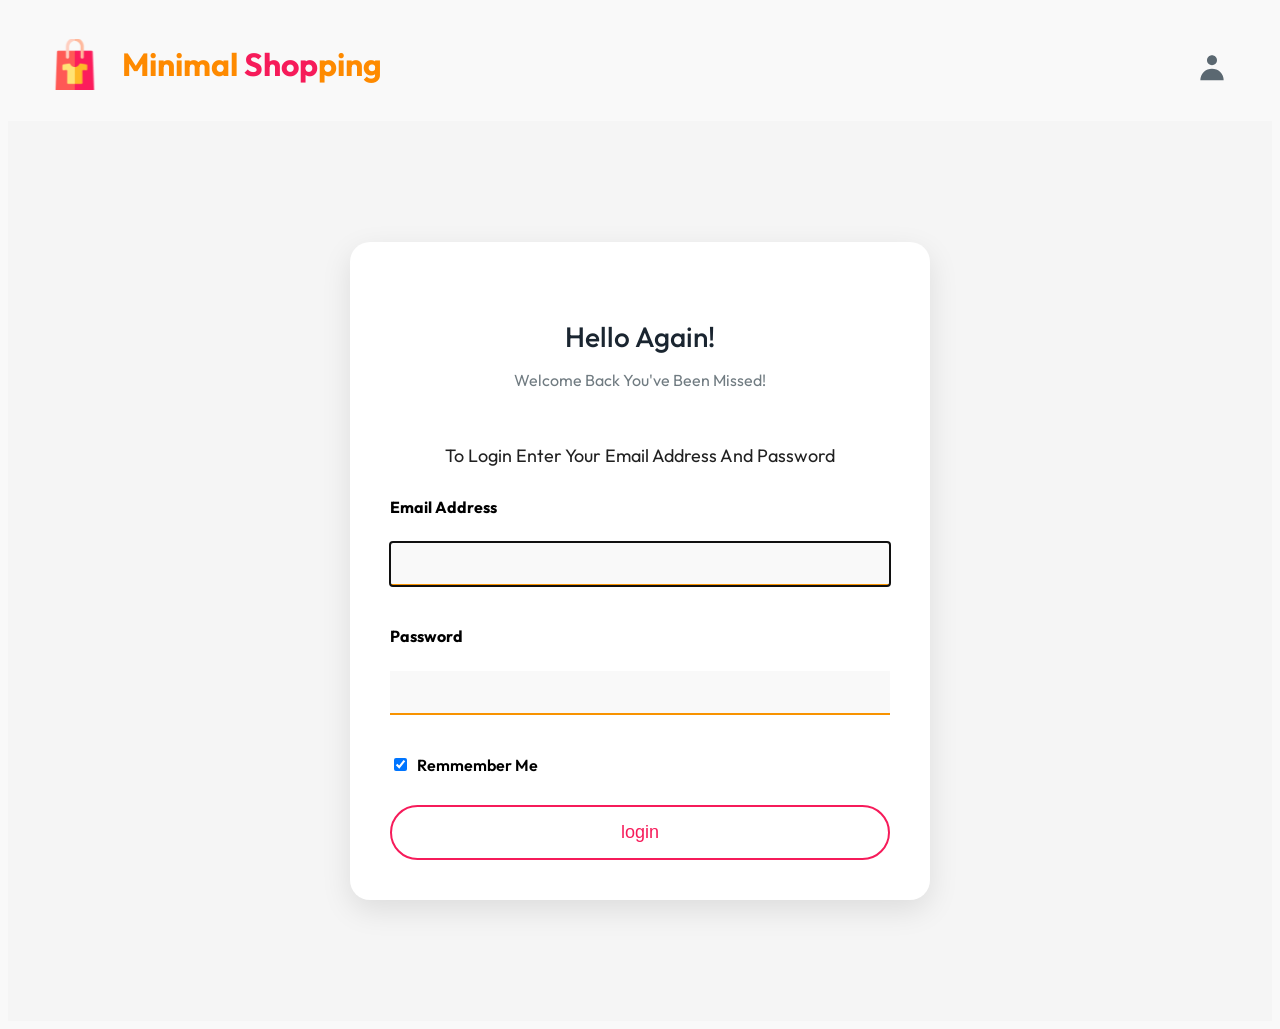
<file: index.html>
<!doctype html >
<html lang="en">
    <head>
        <meta charset="UTF-8">
        <!-- <meta http-equiv="X-UA-Compatible" content="IE=edge">
        <meta name="viewport" content="width=device-width, initial-scale=1.0"> -->
        <title>Document</title>
        <link rel="stylesheet" href="style.css">
        <link rel="preconnect" href="https://fonts.googleapis.com">
        <link rel="preconnect" href="https://fonts.gstatic.com" crossorigin>
        <link href="https://fonts.googleapis.com/css2?family=Outfit&display=swap" rel="stylesheet">
        
    </head>

    <body>
        <header class="header">
            <div class="left">
                <img src="images/logo.svg" width="54">
                <h1>minimal <span>shop</span>ping</h1>
            </div>

            <img src="images/Icon button.svg">
        </header>

        <div class="main">
            
            <div class="beta">
                <div class="alt">
                    <h4>Hello Again!</h4>
                    <p>Welcome Back You've Been Missed!</p>
                </div>
                <p class="pall">To login enter Your email address and password</p>
                <form action="" method="post">
                    <div class="E">
                        <label>Email address</label>
                        <br>
                        <input id="mail" type="text" name="mail" required autofocus >
                    </div>
                    <br>
                    <div class="pass">
                        <label>password</label>
                        <br>
                        <input id="pass" type="password" name="pass"
                        minlength="10" 
                        maxlength="15" 
                        required >
                    </div>
                    <br>
                    <div class="focas">
                        <input id="num" type="checkbox" name="num" checked>
                        <label>remmember me</label>
                    </div>
                    <div class="end">
                        <button>login</button>
                    </div>
                </form>
                
            </div>
                
            
        </div>
    </body>
</html>
</file>
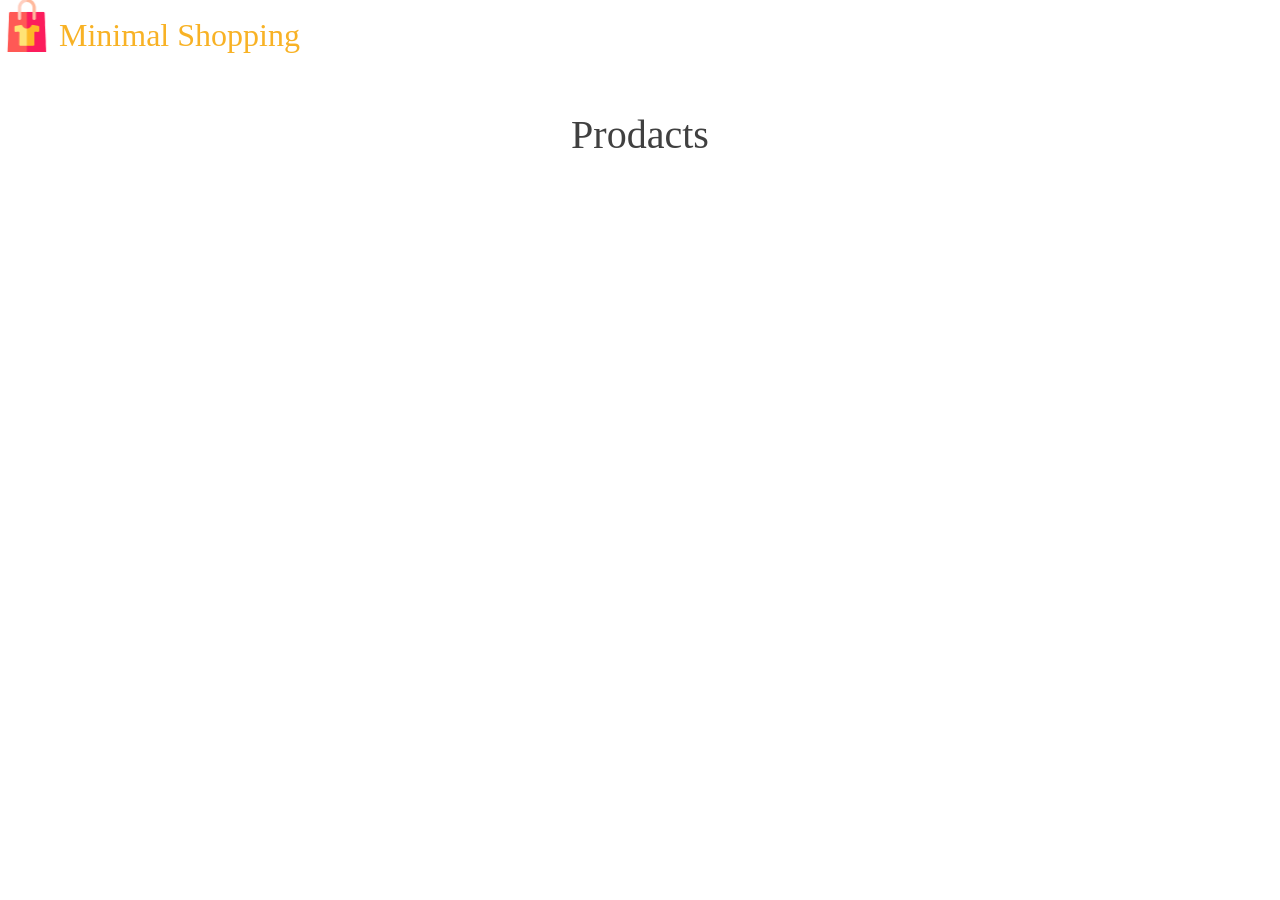
<file: allproducts/allproducts.html>
<!DOCTYPE html>
<html lang="en">
    <head>
                <meta charset="utf-8">
                <meta name="viewport" content="width=device-width, initial-scale=1.0">
                <link rel="stylesheet" href="allproducts.css">
               <title>portfolio</title>
    </head>
    <body>
        <section class="intro">
            <div class="logo">
                <img src="logo.png" alt="" width="54px" height="52px">
                <div class="prand-name"><p>Minimal Shopping</p></div>
            </div>
   

        </section>
        <section>
            <div class="prodacts-add">
                <p>Prodacts</p>
            </div>
        <div id="products"></div>
            </div>
        </section>
        <script src="allproducts.js"></script>
    </body>
</html>
</file>
<file: style.css>
body {
    background-color: rgba(0, 0, 0, 0.025);
    text-transform: capitalize;
    font-family: 'Outfit', sans-serif;

}
.header {
    display: flex;
    justify-content: space-between;
    align-items: center;
    padding: 15px 40px;
}

.left {
    display: flex;
    align-items: center;
    gap: 10px;
}

.header h1 {
    color: #FE8A00;
    font-size: 32px;
    margin-left: 10px;
}

.header span {
    color: #F61B5A;
}
/* Center everything in the page */
.main {
    display: flex;
    justify-content: center;
    align-items: center;
    min-height: 100vh; /* full viewport height */
    /*background: rgba(0, 0, 0, 0.025);*/
    background-color: #F5F5F5;
    padding: 20px;
    box-sizing: border-box;
}

/* Card styling */
.beta {
    background: #fff;
    padding: 40px;
    border-radius: 20px;
    box-shadow: 0 10px 30px rgba(0,0,0,0.1);
    width: 100%;
    max-width: 500px; /* limits card width on large screens */
    display: flex;
    flex-direction: column;
    align-items: stretch; /* make form elements full width */
}

/* Heading & subtitle */
.alt {
    text-align: center;
    margin-bottom: 20px;
}

.alt h4 {
    color: #1A2530;
    font-weight: 500;
    font-size: 28px;
    margin-bottom: 10px;
}

.alt p {
    color: #707B81;
    font-size: 16px;
}

/* Instruction text */
.pall {
    text-align: center;
    font-size: 18px;
    color: #212121;
    margin-bottom: 30px;
}

/* Form inputs */
.E, .pass {
    width: 100%;
    margin-bottom: 20px;
}

.E label, .pass label {
    font-weight: 700;
    font-size: 16px;
    margin-bottom: 5px;
    display: block;
}

.E input, .pass input {
    width: 100%; /* fill card width */
    padding: 12px;
    border: 0;
    border-bottom: 2px solid #F89300;
    background-color: rgba(0,0,0,0.025);
    font-size: 16px;
    box-sizing: border-box;
}

/* Checkbox */
.focas {
    display: flex;
    align-items: center;
    font-weight: 600;
    font-size: 16px;
    margin-bottom: 30px;
}

.focas input {
    margin-right: 10px;
}

/* Button */
.end button {
    width: 100%; /* full width button inside card */
    padding: 15px;
    font-size: 18px;
    font-weight: 500;
    color: #F61B5A;
    background: #FFFFFF;
    border: 2px solid #F61B5A;
    border-radius: 31.5px;
    cursor: pointer;
    transition: 0.3s;
}

.end button:hover {
    background: #F61B5A;
    color: #fff;
}
</file>
<file: allproducts/allproducts.css>
body{
    margin: 0px 0px 0px 0px;
}
.logo{
    color: hsla(40, 94%, 56%, 1);
    font-size: 32px;
    display: flex;
    
}
.prand-name{
    margin: -15px;
    margin-left: 5px;
}

.prodacts-add{
    display: flex;
    justify-content: center;
    font-size: 40px;
    color: hsla(0, 0%, 0%, 0.75);
}
#products{
    display: flex;
    flex-wrap: wrap;
  
    justify-content: space-around
}

.product-detiels{
 position: relative;
    width: 20%;
    height: auto;
    
    padding: 2%;
    border-radius: 2px;
    
    
}
.descrption{
   display: flex;
   justify-content: space-between;
   flex-wrap: wrap;
}
.title{
    text-decoration: none;
      color: hsla(0, 0%, 0%, 0.75);
    font-size: 14px;
    width: 70%;
}

.price{
    color: hsla(0, 0%, 0%, 0.75);
    font-size: 16px;
    text-align: right;
}
.desc{
    font-size: 14px;
    color: hsla(0, 0%, 0%, 0.5);
}
.heart {
    position: absolute;
  justify-content: flex-start;
    font-size: 24px;
    margin-left: 70%;
    cursor: pointer;
    transition: color 0.3s;
}
.heart.red {
    color: red;     
}
.product-imgandheart{
background-color: rgba(250, 245, 245, 0.877);
}
.prodect-img{
    width: 100%;
    
    border-radius: 20px;
}
</file>
